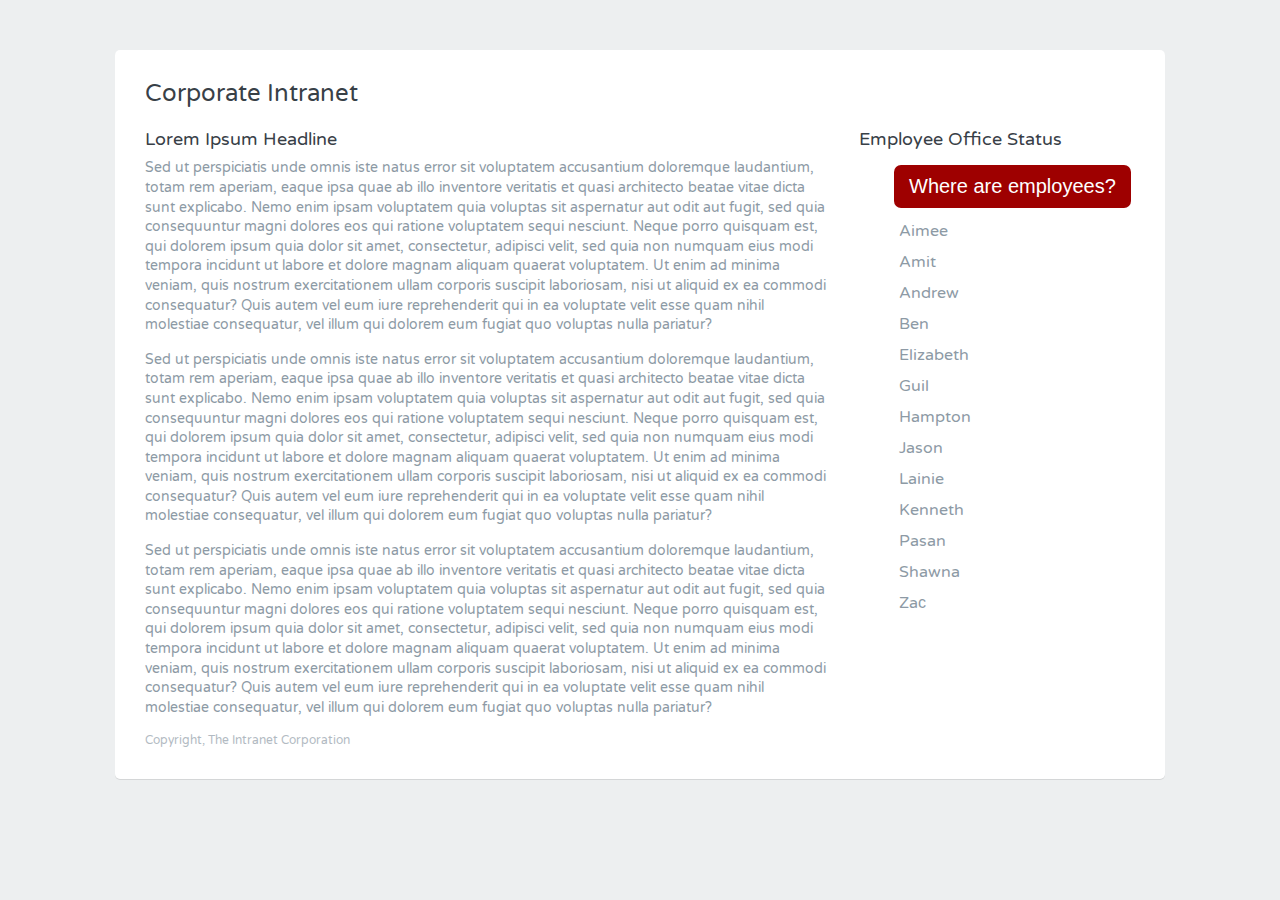
<file: index.html>
<!DOCTYPE html>
<html>
<head>
  <meta charset="utf-8">
  <title>AJAX Office Status Widget</title>
  <link href='http://fonts.googleapis.com/css?family=Varela+Round' rel='stylesheet' type='text/css'>
  <link rel="stylesheet" href="css/main.css">
  <script src="js/jquery-3.3.1.min.js"></script>

</head>
<body>
  <div class="grid-container centered">
    <div class="grid-100">
      <div class="contained">
        <div class="grid-100">
          <div class="heading">
            <h1>Corporate Intranet</h1>
          </div>
        </div>
        <section class="grid-70 main">
          <h2>Lorem Ipsum Headline</h2>
          <p>Sed ut perspiciatis unde omnis iste natus error sit voluptatem accusantium doloremque laudantium, totam rem aperiam, eaque ipsa quae ab illo inventore veritatis et quasi architecto beatae vitae dicta sunt explicabo. Nemo enim ipsam voluptatem quia voluptas sit aspernatur aut odit aut fugit, sed quia consequuntur magni dolores eos qui ratione voluptatem sequi nesciunt. Neque porro quisquam est, qui dolorem ipsum quia dolor sit amet, consectetur, adipisci velit, sed quia non numquam eius modi tempora incidunt ut labore et dolore magnam aliquam quaerat voluptatem. Ut enim ad minima veniam, quis nostrum exercitationem ullam corporis suscipit laboriosam, nisi ut aliquid ex ea commodi consequatur? Quis autem vel eum iure reprehenderit qui in ea voluptate velit esse quam nihil molestiae consequatur, vel illum qui dolorem eum fugiat quo voluptas nulla pariatur?</p>
          <p>Sed ut perspiciatis unde omnis iste natus error sit voluptatem accusantium doloremque laudantium, totam rem aperiam, eaque ipsa quae ab illo inventore veritatis et quasi architecto beatae vitae dicta sunt explicabo. Nemo enim ipsam voluptatem quia voluptas sit aspernatur aut odit aut fugit, sed quia consequuntur magni dolores eos qui ratione voluptatem sequi nesciunt. Neque porro quisquam est, qui dolorem ipsum quia dolor sit amet, consectetur, adipisci velit, sed quia non numquam eius modi tempora incidunt ut labore et dolore magnam aliquam quaerat voluptatem. Ut enim ad minima veniam, quis nostrum exercitationem ullam corporis suscipit laboriosam, nisi ut aliquid ex ea commodi consequatur? Quis autem vel eum iure reprehenderit qui in ea voluptate velit esse quam nihil molestiae consequatur, vel illum qui dolorem eum fugiat quo voluptas nulla pariatur?</p>
          <p>Sed ut perspiciatis unde omnis iste natus error sit voluptatem accusantium doloremque laudantium, totam rem aperiam, eaque ipsa quae ab illo inventore veritatis et quasi architecto beatae vitae dicta sunt explicabo. Nemo enim ipsam voluptatem quia voluptas sit aspernatur aut odit aut fugit, sed quia consequuntur magni dolores eos qui ratione voluptatem sequi nesciunt. Neque porro quisquam est, qui dolorem ipsum quia dolor sit amet, consectetur, adipisci velit, sed quia non numquam eius modi tempora incidunt ut labore et dolore magnam aliquam quaerat voluptatem. Ut enim ad minima veniam, quis nostrum exercitationem ullam corporis suscipit laboriosam, nisi ut aliquid ex ea commodi consequatur? Quis autem vel eum iure reprehenderit qui in ea voluptate velit esse quam nihil molestiae consequatur, vel illum qui dolorem eum fugiat quo voluptas nulla pariatur?</p>
        </section>
        <aside class="grid-30 list">
          <h2>Employee Office Status</h2>
          <button id='button' onclick="showEmployees()">Where are employees?</button>
          <div id="employeeList">

          </div>
        </aside>
        <footer class="grid-100">
          <p>Copyright, The Intranet Corporation</p>
        </footer>
      </div>
    </div>
  </div>
  <!-- <script src="js/widget.js"></script> -->

  <script>

  $(document).ready(function(){

    var ajax = new XMLHttpRequest();
      ajax.onreadystatechange = function(){
        if(ajax.readyState === 4){
          // $('li').css('color', 'red');
          document.getElementById('employeeList').innerHTML = ajax.responseText;
        }
      }

      ajax.open('GET', 'listOfEmployee.html');
      ajax.send();

  })

  function showEmployees(){
    // $('li').addClass('out');
    var employees = [
      {
       "name": "Aimee",
       "inoffice": false
      },
      {
       "name": "Amit",
       "inoffice": false
      },
      {
       "name": "Andrew",
       "inoffice": true
      },
      {
       "name": "Ben",
       "inoffice": true
      },
      {
       "name": "Elizabeth",
       "inoffice": true
      },
      {
       "name": "Guil",
       "inoffice": false
      },
      {
       "name": "Hampton",
       "inoffice": true
      },
      {
       "name": "Jason",
       "inoffice": true
      },
      {
       "name": "Lainie",
       "inoffice": true
      },
      {
       "name": "Kenneth",
       "inoffice": false
      },
      {
       "name": "Pasan",
       "inoffice": true
      },
      {
       "name": "Shawna",
       "inoffice": true
      },
      {
       "name": "Zac",
       "inoffice": false
      }
    ];
    var selectedLi = $('li');
    for(var i = 0; i < employees.length; i++){
      if(employees[i].inoffice == true){
         for(var key in employees){
             selectedLi.eq(i).addClass('in');
          }
      } else if(employees[i].inoffice == false){
        selectedLi.eq(i).addClass('out');
     }
    }
  }


  </script>

</body>
</html>
</file>
<file: css/main.css>
@charset "UTF-8";

.grid-container:before,
.grid-container:after {
  content: ".";
  display: block;
  overflow: hidden;
  visibility: hidden;
  font-size: 0;
  line-height: 0;
  width: 0;
  height: 0;
}

.grid-container:after {
  clear: both;
}

.grid-container {
  max-width: 1080px;
  position: relative;
}

.grid-30,
.grid-70,
.grid-100 {
  -webkit-box-sizing: border-box;
  -moz-box-sizing: border-box;
  box-sizing: border-box;
  padding-left: 15px;
  padding-right: 15px;
}

body {
  min-width: 320px;
}

@media screen {
  .grid-container:before,
  .grid-container:after {
    content: ".";
    display: block;
    overflow: hidden;
    visibility: hidden;
    font-size: 0;
    line-height: 0;
    width: 0;
    height: 0;
  }

  .grid-container:after {
    clear: both;
  }

  .grid-container {
    max-width: 1080px;
    position: relative;
  }

  .grid-30,
  .grid-70,
  .grid-100 {
    -webkit-box-sizing: border-box;
    -moz-box-sizing: border-box;
    box-sizing: border-box;
    padding-left: 15px;
    padding-right: 15px;
  }

  body {
    min-width: 320px;
  }
}

@media screen and (min-width: 1080px) {
  .grid-container:before,
  .grid-100:before,
  .grid-container:after,
  .grid-100:after {
    content: ".";
    display: block;
    overflow: hidden;
    visibility: hidden;
    font-size: 0;
    line-height: 0;
    width: 0;
    height: 0;
  }

  .grid-container:after,
  .grid-100:after {
    clear: both;
  }

  .grid-container {
    max-width: 1080px;
    position: relative;
  }

  .grid-30,
  .grid-70,
  .grid-100 {
    -webkit-box-sizing: border-box;
    -moz-box-sizing: border-box;
    box-sizing: border-box;
    padding-left: 15px;
    padding-right: 15px;
  }

  .grid-30 {
    float: left;
    width: 30%;
  }

  .grid-70 {
    float: left;
    width: 70%;
  }

  .grid-100 {
    clear: both;
    width: 100%;
  }
}

@media screen and (max-width: 400px) {
  @-ms-viewport {
    width: 320px;
  }
}

@media screen and (max-width: 680px) {
  .grid-container:before,
  .grid-container:after {
    content: ".";
    display: block;
    overflow: hidden;
    visibility: hidden;
    font-size: 0;
    line-height: 0;
    width: 0;
    height: 0;
  }

  .grid-container:after {
    clear: both;
  }

  .grid-container {
    max-width: 1080px;
    position: relative;
  }

  .grid-30,
  .grid-70,
  .grid-100 {
    -webkit-box-sizing: border-box;
    -moz-box-sizing: border-box;
    box-sizing: border-box;
    padding-left: 15px;
    padding-right: 15px;
  }
}

@media screen and (min-width: 680px) and (max-width: 1080px) {
  .grid-container:before,
  .grid-container:after {
    content: ".";
    display: block;
    overflow: hidden;
    visibility: hidden;
    font-size: 0;
    line-height: 0;
    width: 0;
    height: 0;
  }

  .grid-container:after {
    clear: both;
  }

  .grid-container {
    max-width: 1080px;
    position: relative;
  }

  .grid-30,
  .grid-70,
  .grid-100 {
    -webkit-box-sizing: border-box;
    -moz-box-sizing: border-box;
    box-sizing: border-box;
    padding-left: 15px;
    padding-right: 15px;
  }
}

.grid-container:before,
.grid-container:after {
  content: ".";
  display: block;
  overflow: hidden;
  visibility: hidden;
  font-size: 0;
  line-height: 0;
  width: 0;
  height: 0;
}

.grid-container:after {
  clear: both;
}

.grid-container {
  max-width: 1080px;
  position: relative;
}

.grid-30,
.grid-70,
.grid-100 {
  -webkit-box-sizing: border-box;
  -moz-box-sizing: border-box;
  box-sizing: border-box;
  padding-left: 15px;
  padding-right: 15px;
}

html,
body,
div,
h1,
h2,
p,
ul,
li,
aside,
footer,
section {
  margin: 0;
  padding: 0;
  border: 0;
  font: inherit;
  font-size: 100%;
  vertical-align: baseline;
}

html {
  line-height: 1;
}

ul {
  list-style: none;
}

aside,
footer,
section {
  display: block;
}

body {
  background: #edeff0;
  padding: 50px 0 0;
  font-family: "Varela Round", "Helvetica Neue", Helvetica, Arial, sans-serif;
  font-size: 62.5%;
}

.centered {
  margin: 0 auto;
}

.contained {
  background: white;
  padding: 30px 15px;
  margin-bottom: 30px;
  position: relative;
  overflow: hidden;
  -webkit-border-radius: 5px;
  -moz-border-radius: 5px;
  -ms-border-radius: 5px;
  -o-border-radius: 5px;
  border-radius: 5px;
  -webkit-box-shadow: 0 1px 0 0 rgba(0, 0, 0, 0.1);
  -moz-box-shadow: 0 1px 0 0 rgba(0, 0, 0, 0.1);
  box-shadow: 0 1px 0 0 rgba(0, 0, 0, 0.1);
}

.heading {
  margin-bottom: 20px;
}

h1,
h2 {
  font-size: 2.4em;
  font-weight: 500;
  margin-bottom: 8px;
  color: #384047;
  line-height: 1.2;
}

h2 {
  font-size: 1.8em;
}

aside h2 {
  margin-bottom: 15px;
}

p {
  color: #8d9aa5;
  font-size: 1.4em;
  margin-bottom: 15px;
  line-height: 1.4;
}

ul li {
  margin: 15px 0 0;
  font-size: 1.6em;
  color: #8d9aa5;
  position: relative;
}

ul.bulleted li {
  padding-left: 40px;
}

ul.bulleted li:before {
  position: absolute;
  top: 0;
  left: 0;
  color: white;
  font-size: .5em;
  padding: 3px 2px 2px;
  border-radius: 2px;
  text-align: center;
  width: 25px;
}

ul.bulleted .in {
  color: #5A6772;
}

ul.bulleted .in:before {
  content: "IN";
  background-color: #5fcf80;
}

ul.bulleted .out {
  color: #A7B4BF;
}

ul.bulleted .out:before {
  content: "OUT";
  background-color: #ed5a5a;
}

footer p {
  color: #b2bac2;
  font-size: 1.15em;
  margin: 0;
}

#button {
  padding: 10px 15px;
  border-radius: 7px;
  color: white;
  background-color: #9E0000;
  font-size: 20px;
  cursor: pointer;
  border: none;
  outline: none;
  margin-left: 35px;
}
</file>
